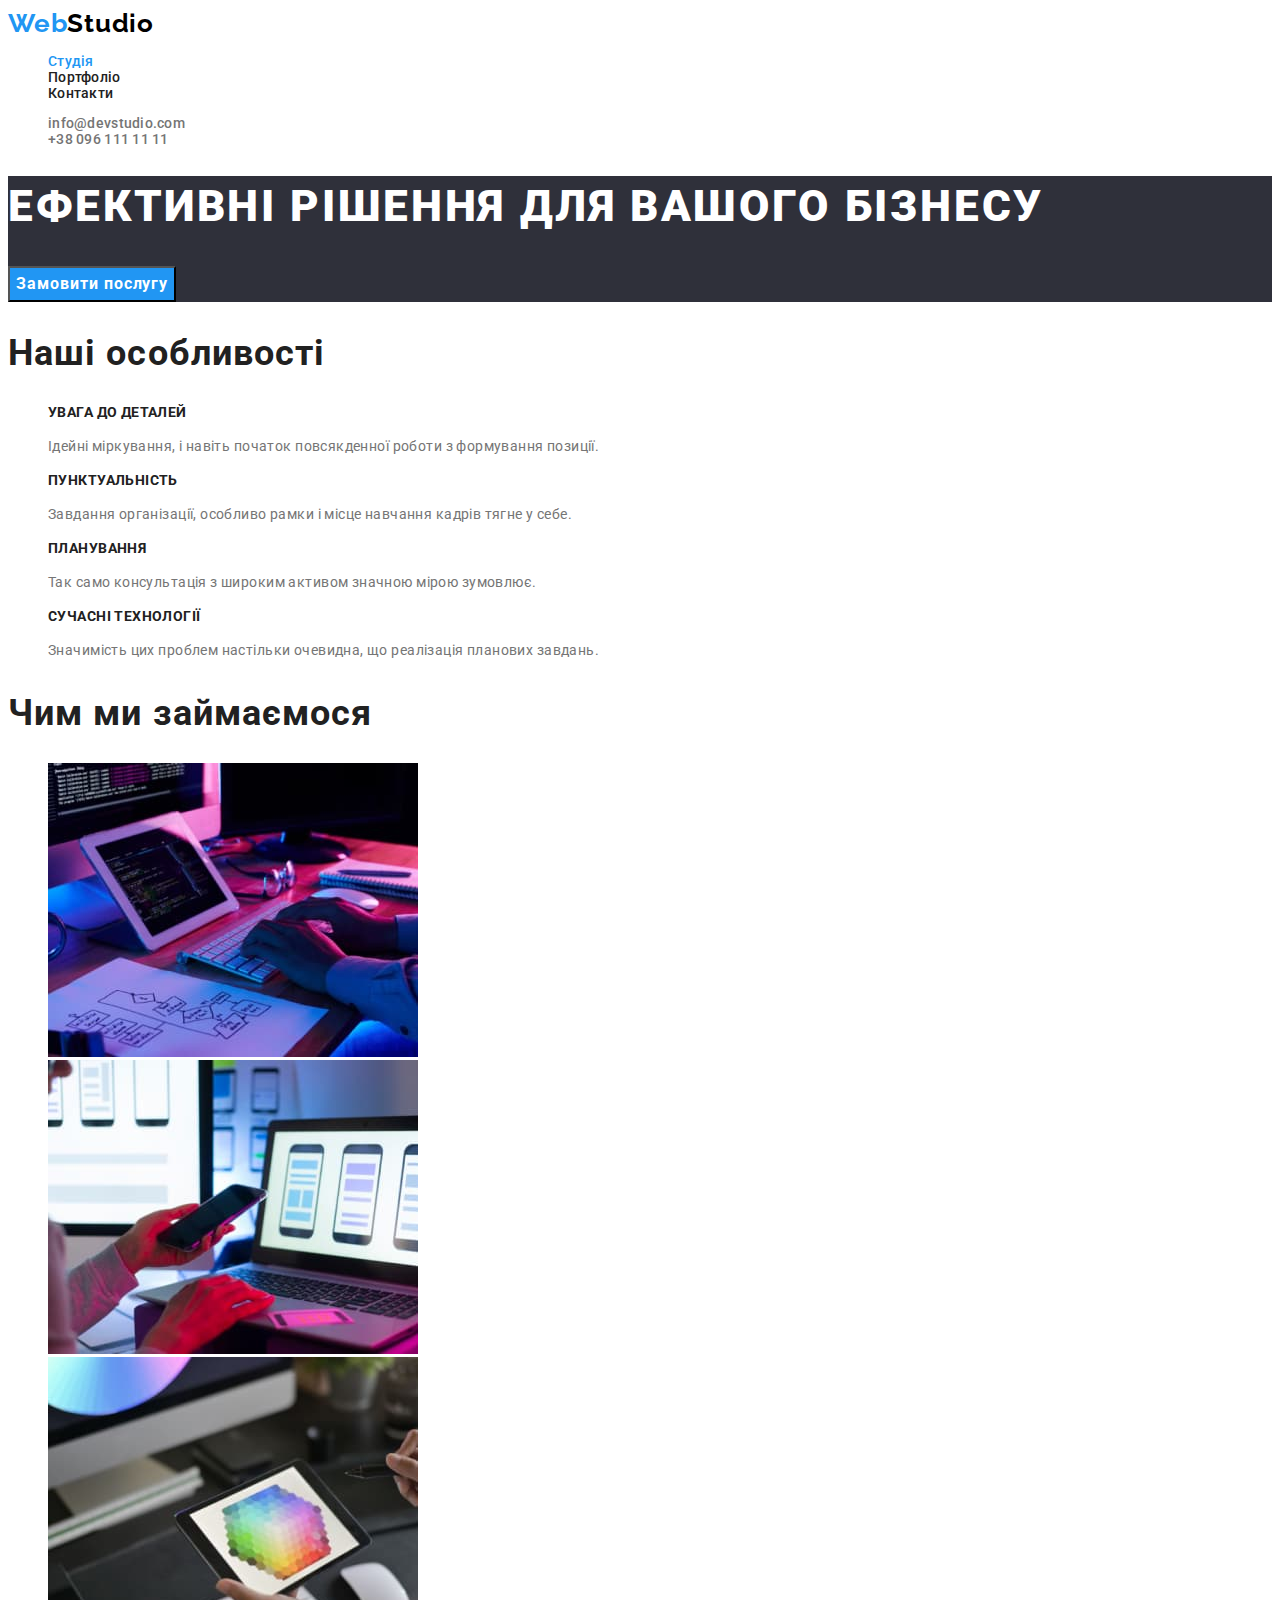
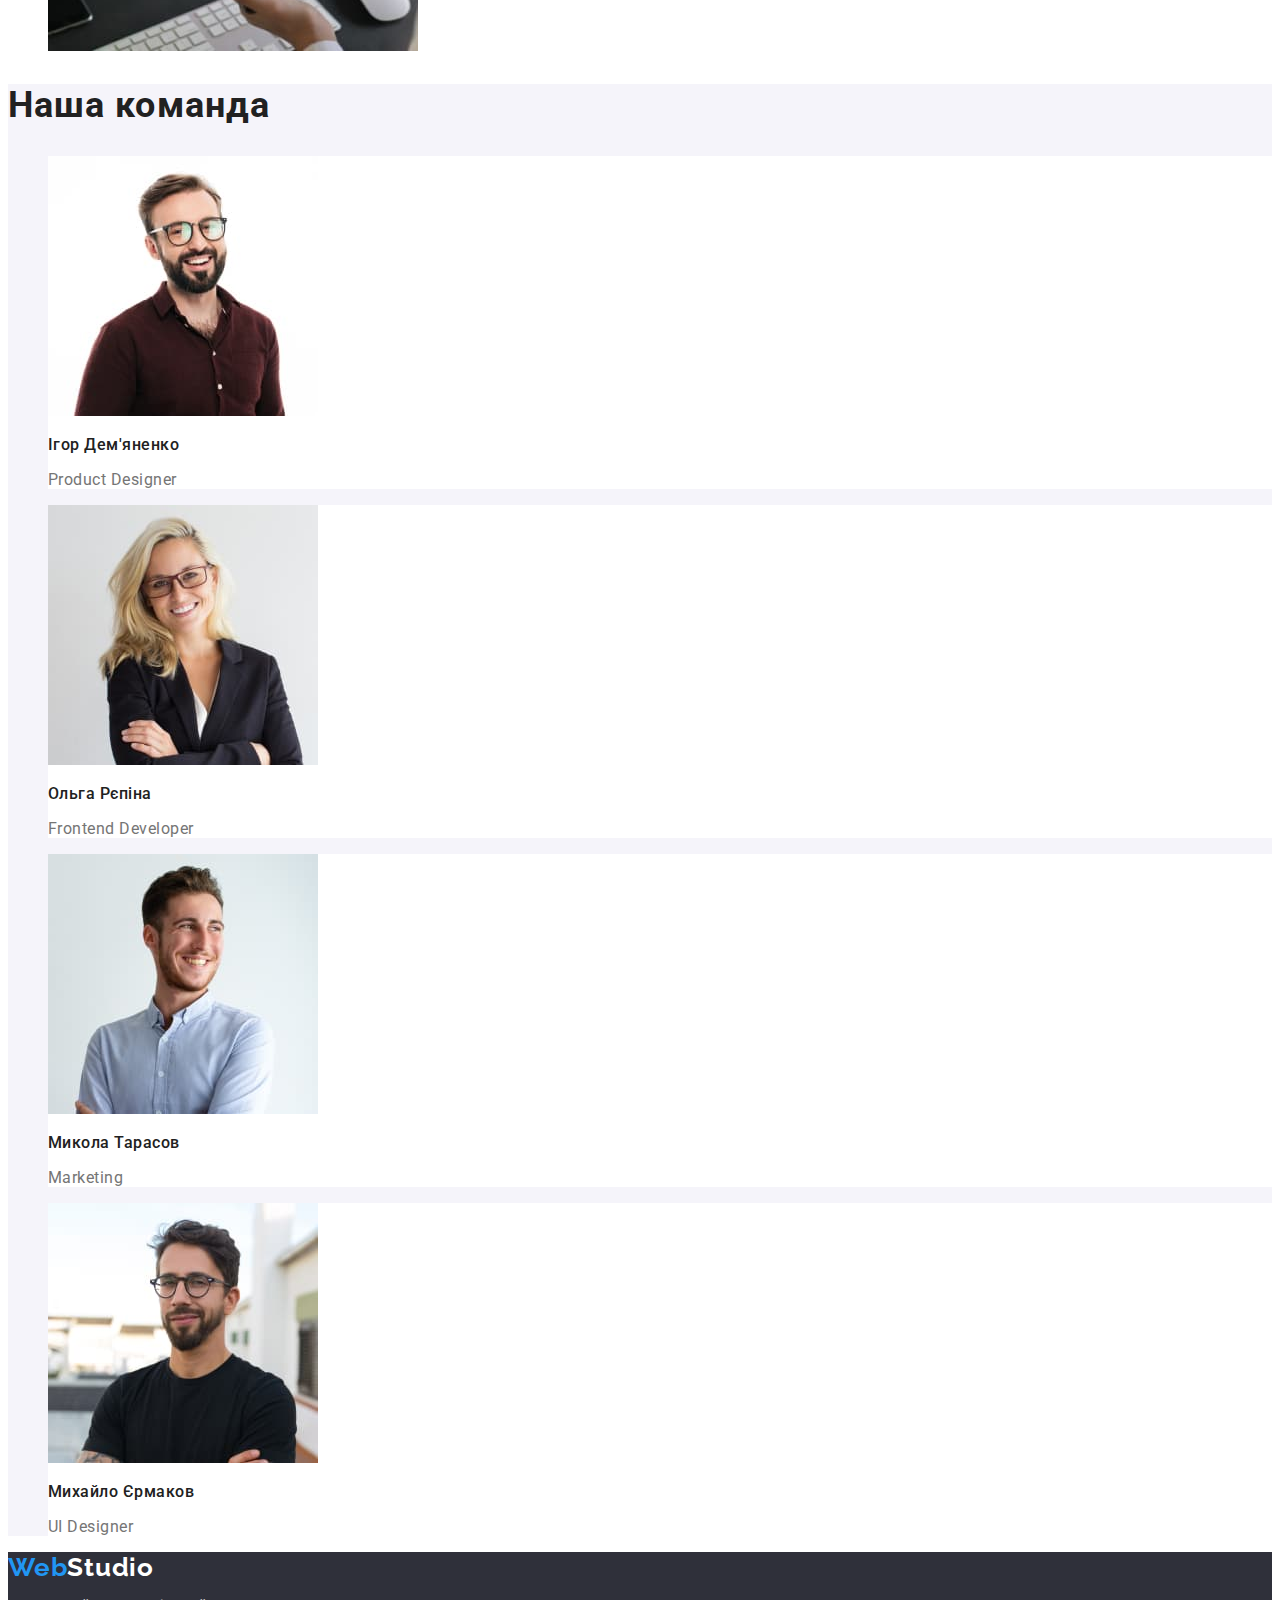
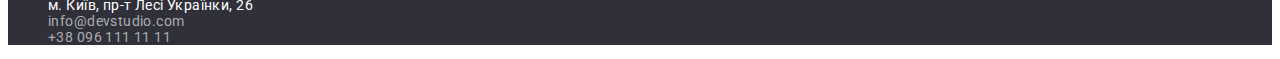
<file: index.html>
<!DOCTYPE html>
<html lang="uk">

<head>
    <meta charset="UTF-8">
    <meta http-equiv="X-UA-Compatible" content="IE=edge">
    <meta name="viewport" content="width=device-width, initial-scale=1.0">
    <title>WebStudio</title>
    <link rel="preconnect" href="https://fonts.googleapis.com">
    <link rel="preconnect" href="https://fonts.gstatic.com" crossorigin>
    <link
        href="https://fonts.googleapis.com/css2?family=Raleway:wght@700&family=Roboto:wght@400;500;700;900&display=swap"
        rel="stylesheet">
    <link rel="stylesheet" href="./css/styles.css">
</head>

<body>
    <header>
        <nav>
            <a class="logo link" href="./index.html">Web<span class="logo-dark">Studio</span></a>
            <ul class="nav-list list">
                <li><a class="nav-link current link" href="./index.html">Студія</a></li>
                <li><a class="nav-link link" href="./portfolio.html">Портфоліо</a></li>
                <li><a class="nav-link link" href="">Контакти</a></li>
            </ul>
        </nav>
        <ul class="contacts-list list">
            <li><a class="contacts-link link" href="mailto:info@devstudio.com">info@devstudio.com</a>
            </li>
            <li><a class="contacts-link link" href="tel:+380961111111">+38 096 111 11 11</a></li>
        </ul>
    </header>
    <main>
        <section class="hero">
            <h1 class="hero-title">Ефективні рішення для вашого бізнесу</h1>
            <button class="hero-button" type="button">Замовити послугу</button>
        </section>
        <section>
            <h2 class="title">Наші особливості</h2>
            <ul class="features-list list">
                <li>
                    <h3 class="features-title">Увага до деталей</h3>
                    <p class="features-text">Ідейні міркування, і навіть початок повсякденної роботи з формування
                        позиції.</p>
                </li>
                <li>
                    <h3 class="features-title">Пунктуальність</h3>
                    <p class="features-text">Завдання організації, особливо рамки і місце навчання кадрів тягне у себе.
                    </p>
                </li>
                <li>
                    <h3 class="features-title">Планування</h3>
                    <p class="features-text">Так само консультація з широким активом значною мірою зумовлює.</p>
                </li>
                <li>
                    <h3 class="features-title">Сучасні технології</h3>
                    <p class="features-text">Значимість цих проблем настільки очевидна, що реалізація планових завдань.
                    </p>
                </li>
            </ul>
        </section>
        <section>
            <h2 class="title">Чим ми займаємося</h2>
            <ul class="about-list list">
                <li><img src="./images/box1.jpg" alt="Розробник друкує код" width="370" height="294"></li>
                <li><img src="./images/box2.jpg" alt="Людина працює з телефоном і ноутбуком" width="370" height="294">
                </li>
                <li><img src="./images/box3.jpg" alt="Людина працює з планшетом" width="370" height="294"></li>
            </ul>
        </section>
        <section class="team">
            <h2 class="title">Наша команда</h2>
            <ul class="team-list list">
                <li class="team-item">
                    <img src="./images/igor-demjanenko.jpg" alt="Хлопець в окулярах" width="270" height="260">
                    <h3 class="team-title">Ігор Дем'яненко</h3>
                    <p class="team-text">Product Designer</p>
                </li>
                <li class="team-item">
                    <img src="./images/olga-repina.jpg" alt="Дівчина в окулярах зі світлим волоссям" width="270"
                        height="260">
                    <h3 class="team-title">Ольга Рєпіна</h3>
                    <p class="team-text">Frontend Developer</p>
                </li>
                <li class="team-item">
                    <img src="./images/mikola-tarasov.jpg" alt="Чоловік в сорочці" width="270" height="260">
                    <h3 class="team-title">Микола Тарасов</h3>
                    <p class="team-text">Marketing</p>
                </li>
                <li class="team-item">
                    <img src="./images/mikhailo-ermakov.jpg" alt="Чоловік з бородою і в окулярах" width="270"
                        height="260">
                    <h3 class="team-title">Михайло Єрмаков</h3>
                    <p class="team-text">UI Designer</p>
                </li>
            </ul>
        </section>
    </main>
    <footer class="footer">
        <a class="logo link" href="./index.html">Web<span class="logo-light">Studio</span></a>
        <address class="address">
            <ul class="address-list list">
                <li><a class="address-link-light link" href="https://goo.gl/maps/CPtrU1FHBa2aNyZL9" target="_blank"
                        rel="noopener noreferrer nofollow">м. Київ, пр-т Лесі Українки, 26</a></li>
                <li><a class="address-link link" href="mailto:info@devstudio.com">info@devstudio.com</a>
                </li>
                <li><a class="address-link link" href="tel:+380961111111">+38 096 111 11 11</a>
                </li>
            </ul>
        </address>
    </footer>
</body>

</html>
</file>
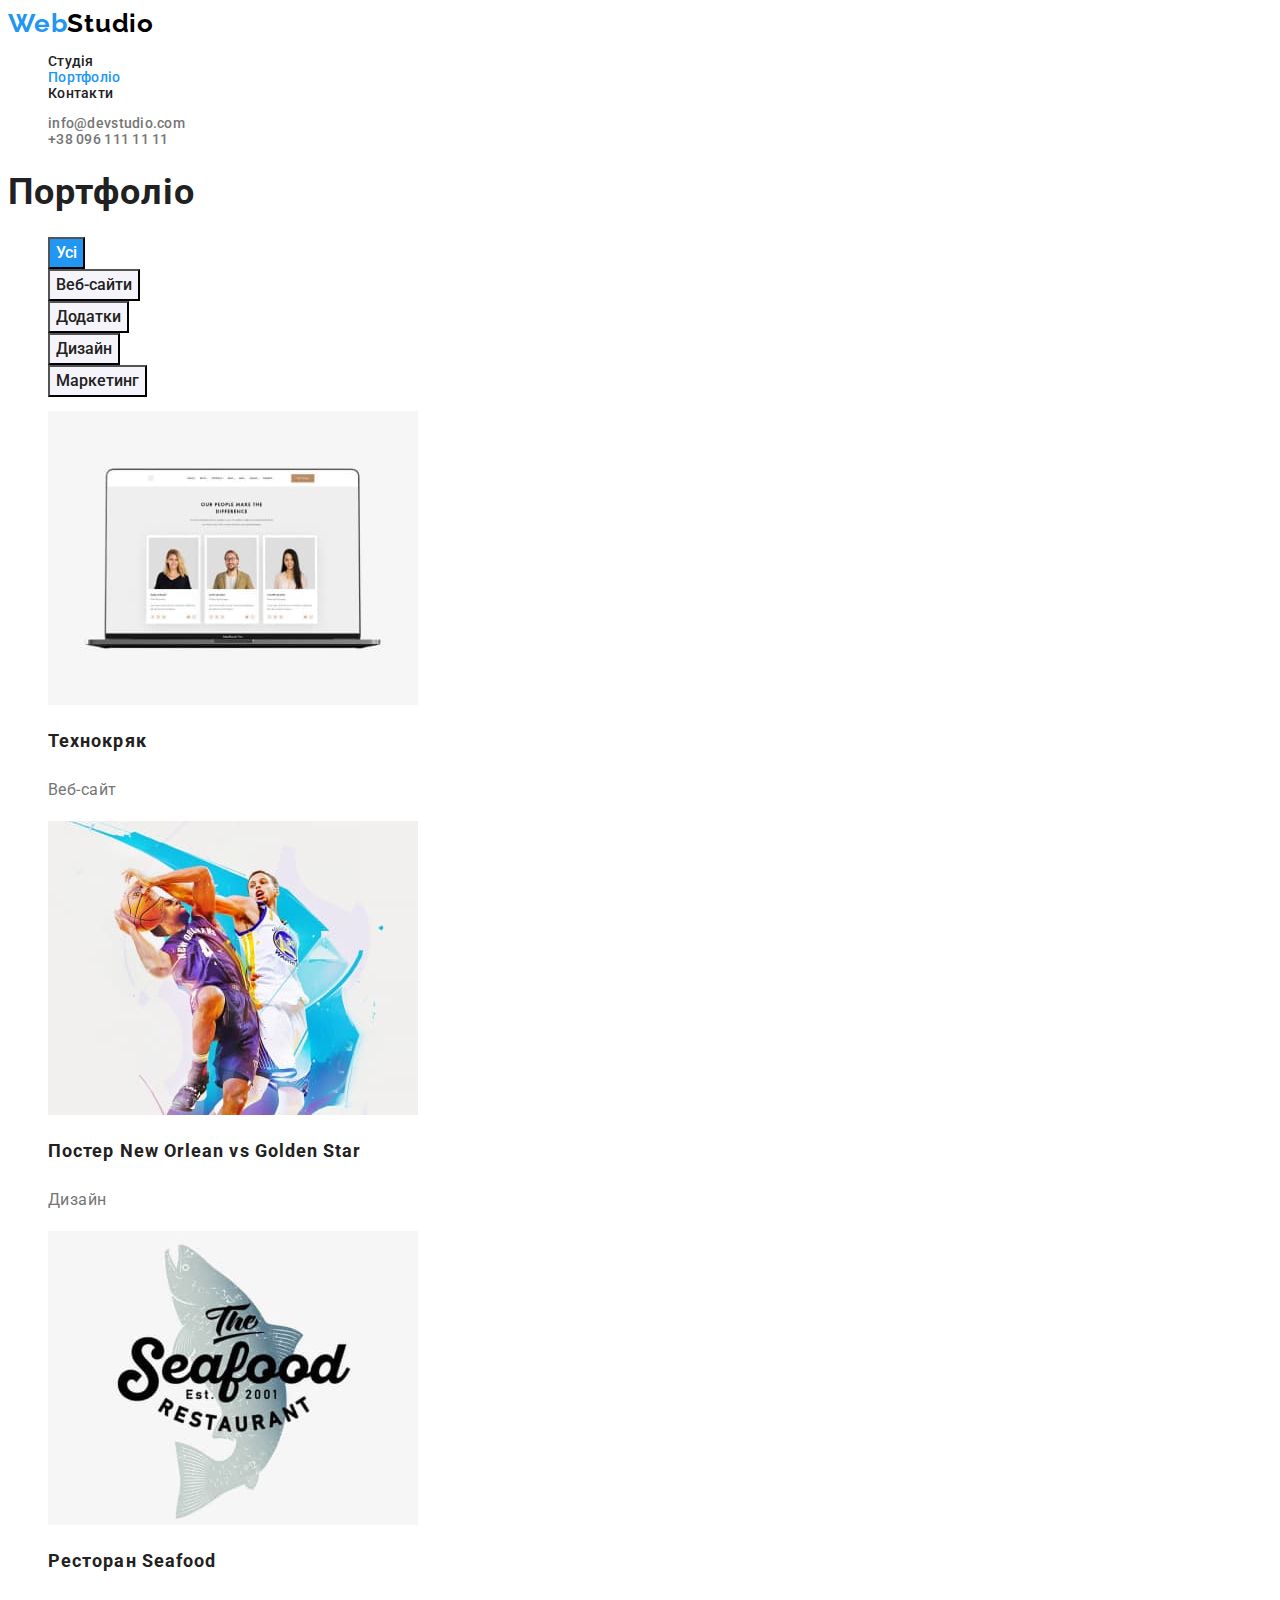
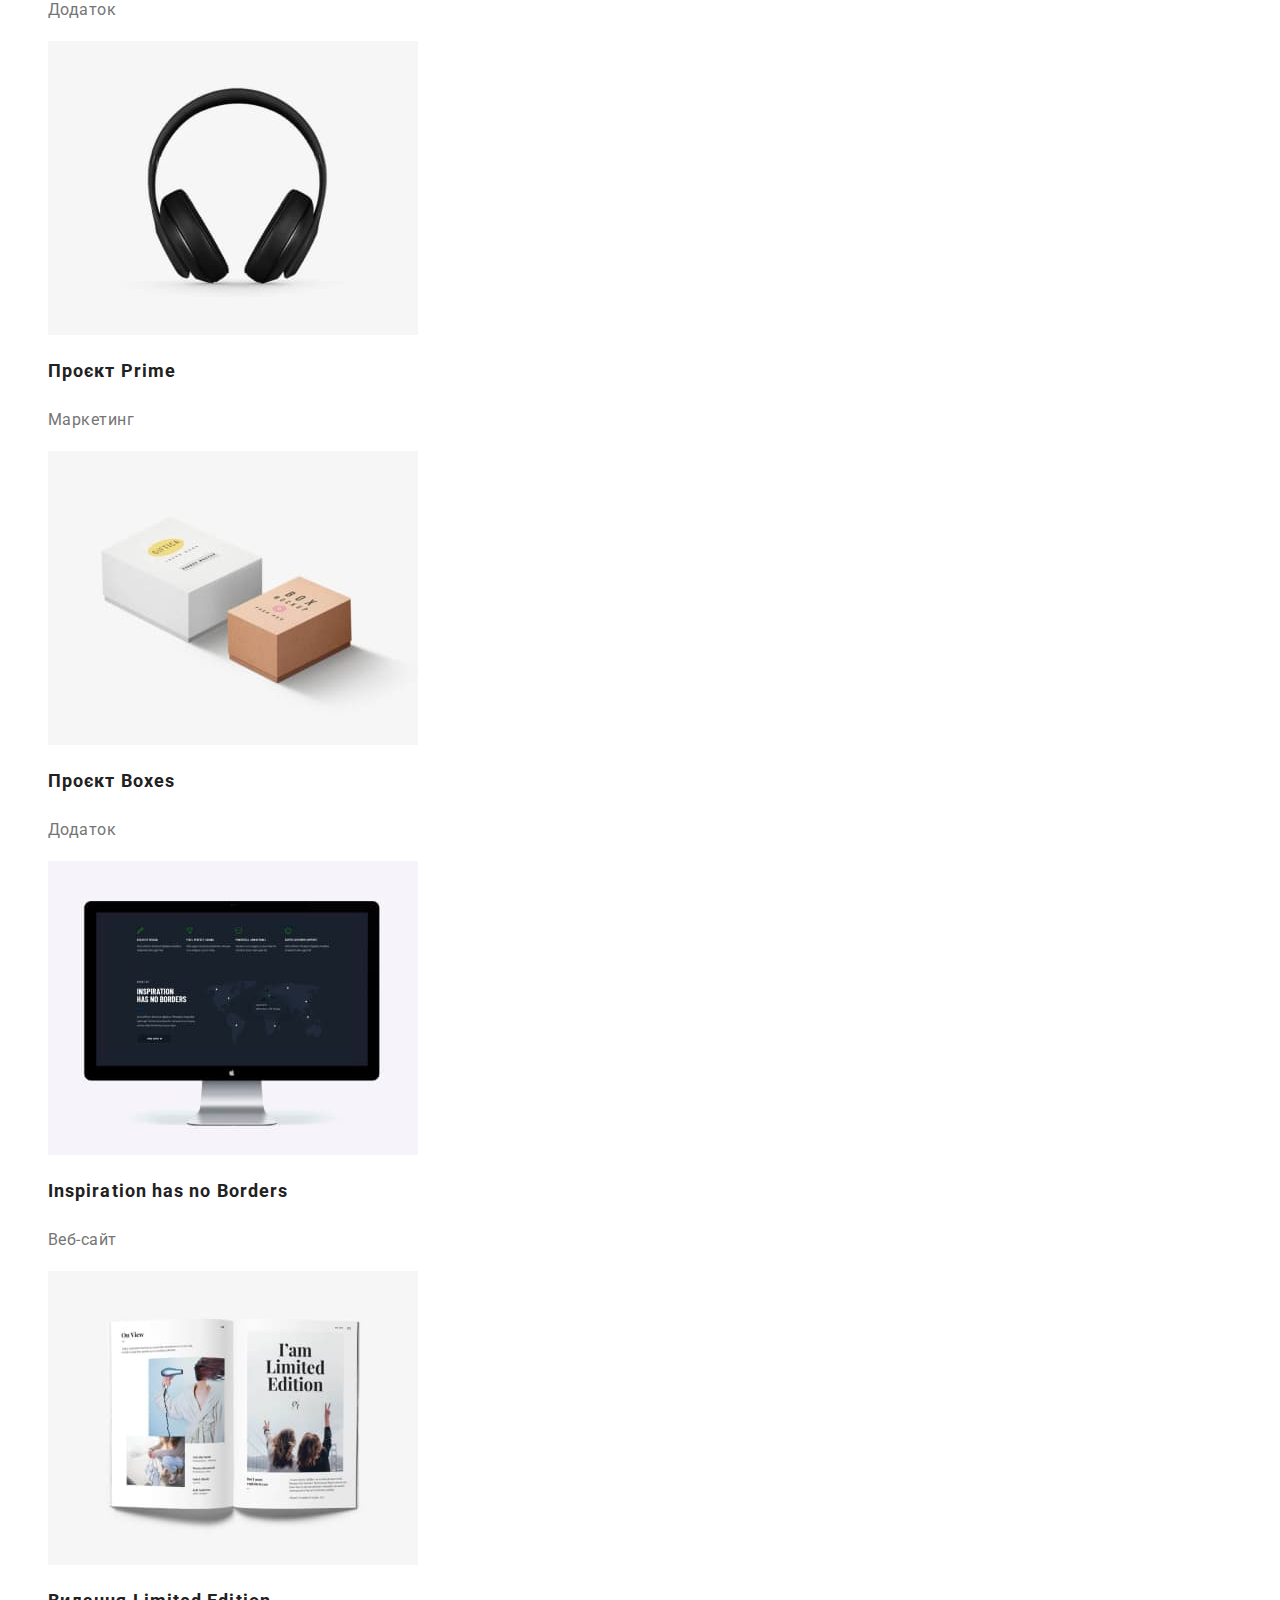
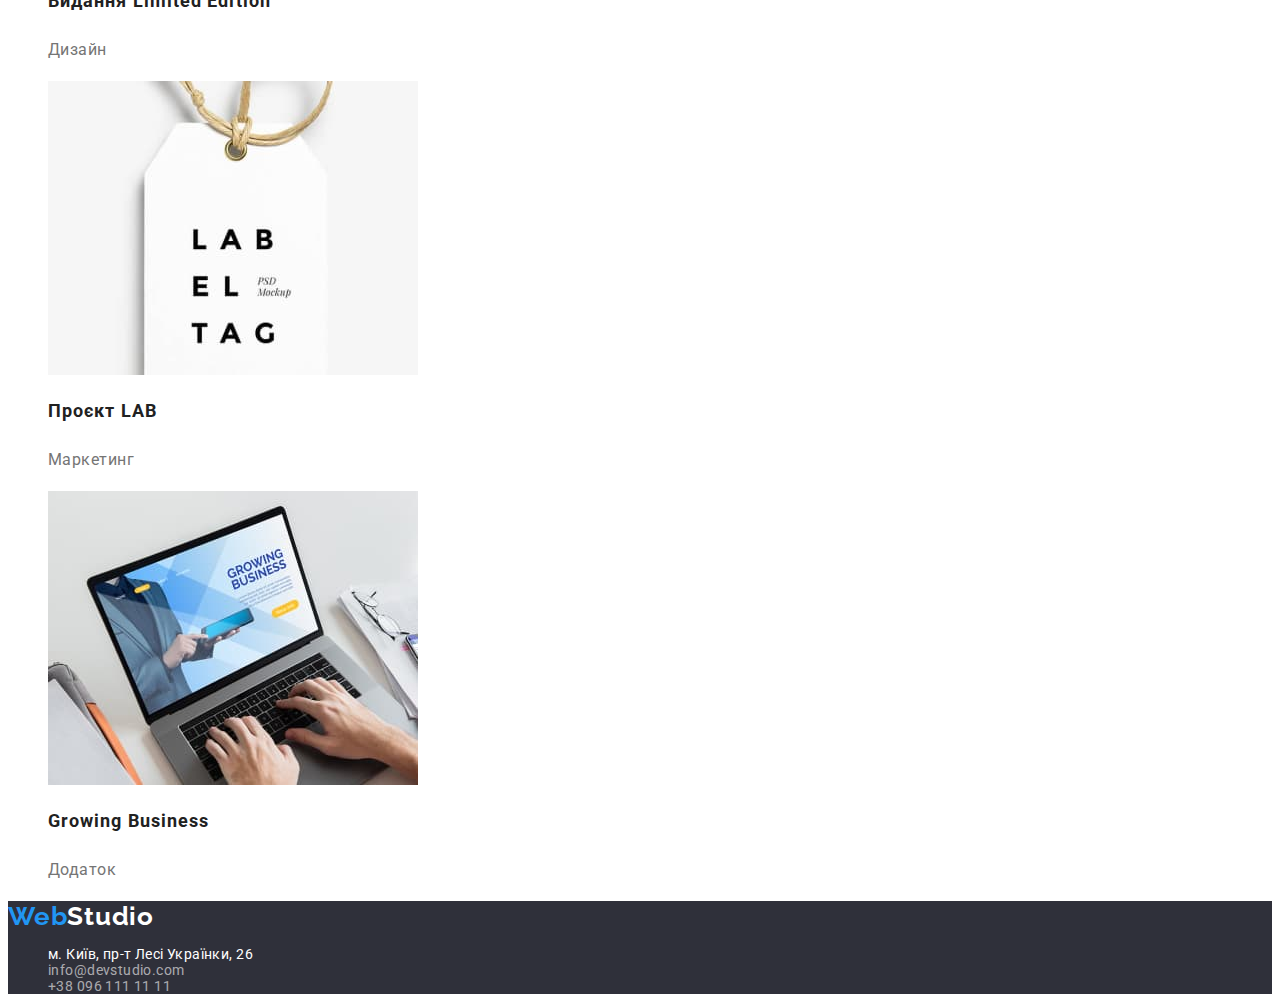
<file: portfolio.html>
<!DOCTYPE html>
<html lang="uk">

<head>
    <meta charset="UTF-8">
    <meta http-equiv="X-UA-Compatible" content="IE=edge">
    <meta name="viewport" content="width=device-width, initial-scale=1.0">
    <title>WebStudio</title>
    <link rel="preconnect" href="https://fonts.googleapis.com">
    <link rel="preconnect" href="https://fonts.gstatic.com" crossorigin>
    <link
        href="https://fonts.googleapis.com/css2?family=Raleway:wght@700&family=Roboto:wght@400;500;700;900&display=swap"
        rel="stylesheet">
    <link rel="stylesheet" href="./css/styles.css">
</head>

<body>
    <header>
        <nav>
            <a class="logo link" href="./index.html">Web<span class="logo-dark">Studio</span></a>
            <ul class="nav-list list">
                <li><a class="nav-link link" href="./index.html">Студія</a></li>
                <li><a class="nav-link current link" href="./portfolio.html">Портфоліо</a></li>
                <li><a class="nav-link link" href="">Контакти</a></li>
            </ul>
        </nav>
        <ul class="contacts-list list">
            <li><a class="contacts-link link" href="mailto:info@devstudio.com">info@devstudio.com</a>
            </li>
            <li><a class="contacts-link link" href="tel:+380961111111">+38 096 111 11 11</a></li>
        </ul>
    </header>
    <main>
        <section>
            <h1 class="title">Портфоліо</h1>
            <ul class="contacts-list list">
                <li><button type="button" class="filter-button current">Усі</button>
                </li>
                <li><button type="button" class="filter-button">Веб-сайти</button></li>
                <li><button type="button" class="filter-button">Додатки</button></li>
                <li><button type="button" class="filter-button">Дизайн</button></li>
                <li><button type="button" class="filter-button">Маркетинг</button></li>
            </ul>
            <ul class="cards-list list">
                <li>
                    <img src="./images/techno.jpg" alt="Завантажений сайт на відкритому ноутбуці" width="370"
                        height="294">
                    <h2 class="cards-title">Технокряк</h2>
                    <p class="cards-text">Веб-сайт</p>
                </li>
                <li>
                    <img src="./images/new-orlean.jpg" alt="Два баскетболіста" width="370" height="294">
                    <h2 class="cards-title">Постер New Orlean vs Golden Star</h2>
                    <p class="cards-text">Дизайн</p>
                </li>
                <li>
                    <img src="./images/seafood.jpg" alt="Логотип ресторану у вигляді сірої риби з написом" width="370"
                        height="294">
                    <h2 class="cards-title">Ресторан Seafood</h2>
                    <p class="cards-text">Додаток</p>
                </li>
                <li>
                    <img src="./images/prime.jpg" alt="Навушники" width="370" height="294">
                    <h2 class="cards-title">Проєкт Prime</h2>
                    <p class="cards-text">Маркетинг</p>
                </li>
                <li>
                    <img src="./images/boxes.jpg" alt="Дві коробочки" width="370" height="294">
                    <h2 class="cards-title">Проєкт Boxes</h2>
                    <p class="cards-text">Додаток</p>
                </li>
                <li>
                    <img src="./images/inspiration.jpg" alt="Монітор" width="370" height="294">
                    <h2 class="cards-title">Inspiration has no Borders</h2>
                    <p class="cards-text">Веб-сайт</p>
                </li>
                <li>
                    <img src="./images/limited.jpg" alt="Відкритий журнал" width="370" height="294">
                    <h2 class="cards-title">Видання Limited Edition</h2>
                    <p class="cards-text">Дизайн</p>
                </li>
                <li>
                    <img src="./images/lab.jpg" alt="Бірка з написом" width="370" height="294">
                    <h2 class="cards-title">Проєкт LAB</h2>
                    <p class="cards-text">Маркетинг</p>
                </li>
                <li>
                    <img src="./images/growing.jpg" alt="Людина працює на ноутбуці" width="370" height="294">
                    <h2 class="cards-title">Growing Business</h2>
                    <p class="cards-text">Додаток</p>
                </li>
            </ul>
        </section>
    </main>
    <footer class="footer">
        <a class="logo link" href="./index.html">Web<span class="logo-light">Studio</span></a>
        <address class="address">
            <ul class="address-list list">
                <li><a class="address-link-light link" href="https://goo.gl/maps/CPtrU1FHBa2aNyZL9" target="_blank"
                        rel="noopener noreferrer nofollow">м. Київ, пр-т Лесі Українки, 26</a></li>
                <li><a class="address-link link" href="mailto:info@devstudio.com">info@devstudio.com</a>
                </li>
                <li><a class="address-link link" href="tel:+380961111111">+38 096 111 11 11</a>
                </li>
            </ul>
        </address>
    </footer>
</body>

</html>
</file>
<file: css/styles.css>
:root {
  --primary-text-color: #757575;
  --title-text-color: #212121;
  --accent-color: #2196f3;
  --secondary-background-color: #2f303a;
  --additional-background-color: #f5f4fa;
  --primary-white-color: #ffffff;
  --secondary-light-color: rgba(255, 255, 255, 0.6);
  --hover-accent-color: #188ce8;
  --dark-color: #000000;
}

body {
  font-family: 'Roboto', sans-serif;
  font-size: 14px;

  background-color: var(--primary-white-color);
  color: var(--primary-text-color);
}

.link {
  text-decoration: none;
}

.list {
  list-style: none;
}

.logo {
  font-family: 'Raleway', sans-serif;
  font-weight: 700;
  font-size: 26px;
  line-height: calc(31 / 26);
  letter-spacing: 0.03em;

  color: var(--accent-color);
}

.logo-dark {
  color: var(--dark-color);
}

.nav-link {
  font-weight: 500;
  line-height: calc(16 / 14);
  letter-spacing: 0.02em;

  color: var(--title-text-color);
}

.nav-link:hover,
.nav-link:focus,
.contacts-link:hover,
.contacts-link:focus,
.nav-link.current,
.address-link:hover,
.address-link:focus {
  color: var(--accent-color);
}

.contacts-link {
  font-weight: 500;

  line-height: calc(16 / 14);
  letter-spacing: 0.02em;

  color: var(--primary-text-color);
}

.hero {
  background-color: var(--secondary-background-color);
}

.hero-title {
  font-weight: 900;
  font-size: 44px;
  line-height: calc(60 / 44);
  letter-spacing: 0.06em;
  text-transform: uppercase;

  color: var(--primary-white-color);
}

.hero-button {
  font-family: inherit;
  font-weight: 700;
  font-size: 16px;
  line-height: calc(30 / 16);
  letter-spacing: 0.06em;

  color: var(--primary-white-color);
  background-color: var(--accent-color);

  cursor: pointer;
}

.hero-button:hover,
.hero-button:focus {
  background-color: var(--hover-accent-color);
}

.features-title {
  font-size: 14px;
  line-height: calc(16 / 14);
  letter-spacing: 0.03em;
  text-transform: uppercase;

  color: var(--title-text-color);
}

.features-text {
  line-height: calc(24 / 14);
  letter-spacing: 0.03em;
}

.title {
  font-size: 36px;
  line-height: calc(42 / 36);
  letter-spacing: 0.03em;

  color: var(--title-text-color);
}

.team {
  background-color: var(--additional-background-color);
}

.team-item {
  background-color: var(--primary-white-color);
}

.team-title {
  font-weight: 500;
  font-size: 16px;
  line-height: calc(19 / 16);
  letter-spacing: 0.03em;

  color: var(--title-text-color);
}

.team-text {
  font-size: 16px;
  line-height: calc(19 / 16);
  letter-spacing: 0.03em;
}

.filter-button {
  font-family: inherit;
  font-weight: 500;
  font-size: 16px;
  line-height: calc(26 / 16);

  background: var(--additional-background-color);
  color: var(--title-text-color);

  cursor: pointer;
}

.filter-button.current,
.filter-button:hover,
.filter-button:focus {
  background-color: var(--accent-color);
  color: var(--primary-white-color);
}

.cards-title {
  font-size: 18px;
  line-height: calc(36 / 18);
  letter-spacing: 0.06em;

  color: var(--title-text-color);
}

.cards-text {
  font-size: 16px;
  line-height: calc(30 / 16);
  letter-spacing: 0.03em;
}

.footer {
  background-color: var(--secondary-background-color);
}

.logo-light {
  color: var(--primary-white-color);
}

.address {
  font-style: normal;
}

.address-link {
  line-height: calc(16 / 14);
  letter-spacing: 0.03em;

  color: var(--secondary-light-color);
}

.address-link-light {
  line-height: calc(16 / 14);
  letter-spacing: 0.03em;

  color: var(--primary-white-color);
}
</file>
